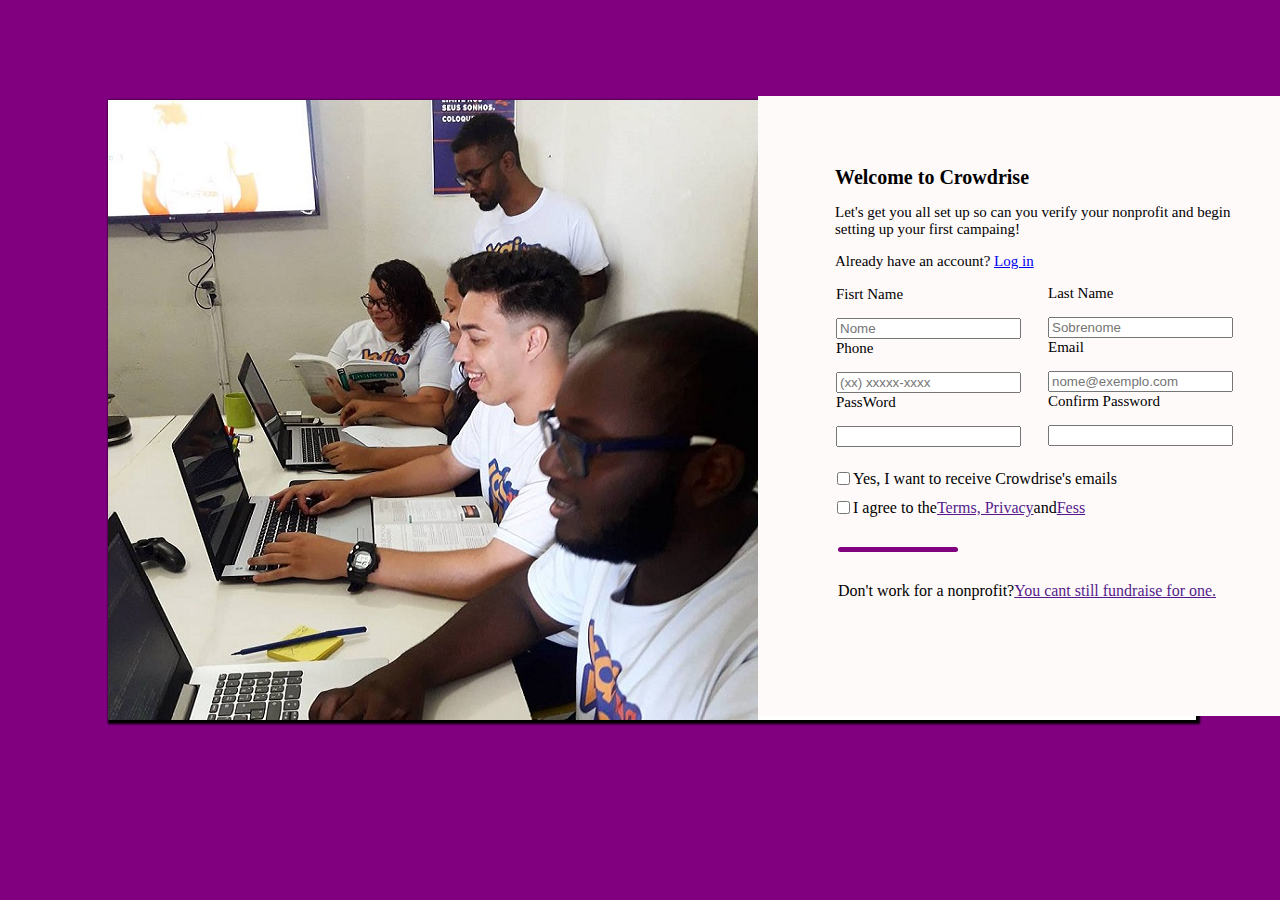
<file: index.html>
<!DOCTYPE html>
	<html lang="pt-br">
	<head>
		<title>Página Inicial</title>
		<meta charset="utf-8">
		<link rel="stylesheet" href="style.css">
		<link href="https://fonts.googleapis.com/css?family=Laila" rel="stylesheet">
	</head>
	<body>
		<main>
			<section class="section1">
				<img class="imgsec" src="assets/fotosec.png">
				<div class="div1">
					<h1 class="titulo">Welcome to Crowdrise</h1>
						<p class="paragrafo">Let's get you all set up so can you verify your nonprofit and begin<br> setting up your first campaing!</p>
						<p class="paragrafo">Already have an account? <a href="index2.html">Log in</a></p>
					<form>
						<label class="firstname">
							Fisrt Name
							<input type="text" class="inputs1" name="nome" placeholder="Nome">
						</label>
						<label class="phone">
							Phone
							<input type="number" class="inputs1" name="numero" placeholder="(xx) xxxxx-xxxx">
						</label>
						<label class="password">
							PassWord 
							<input type="text" class="inputs1" name="name">
						</label>	
						<label class="lastname">
							Last Name
							<input type="text" class="inputs2" name="nome" placeholder="Sobrenome">
						</label>		
						<label class="email">
							Email 
							<input type="email" class="inputs2" name="email" placeholder="nome@exemplo.com">			
						</label>
						<label class="confirmpass">
							Confirm Password 
							<input type="text" class="inputs2" name="senha">
						</label>
						<label class="check">
								<input type="checkbox" name="receberemails">Yes, I want to receive Crowdrise's emails
						</label>
						<label class="termos">
								<input type="checkbox" name="termos" required>I agree to the <a href=""> Terms, Privacy</a> and <a href=""> Fess</a>
						</label>
					</form>
					<div class="div"></div>
					<p class="frase">Don't work for a nonprofit? <a href=""> You cant still fundraise for one.</a></p>
				</div>	
			</section>
		</main>
	</body>
</html>
</file>
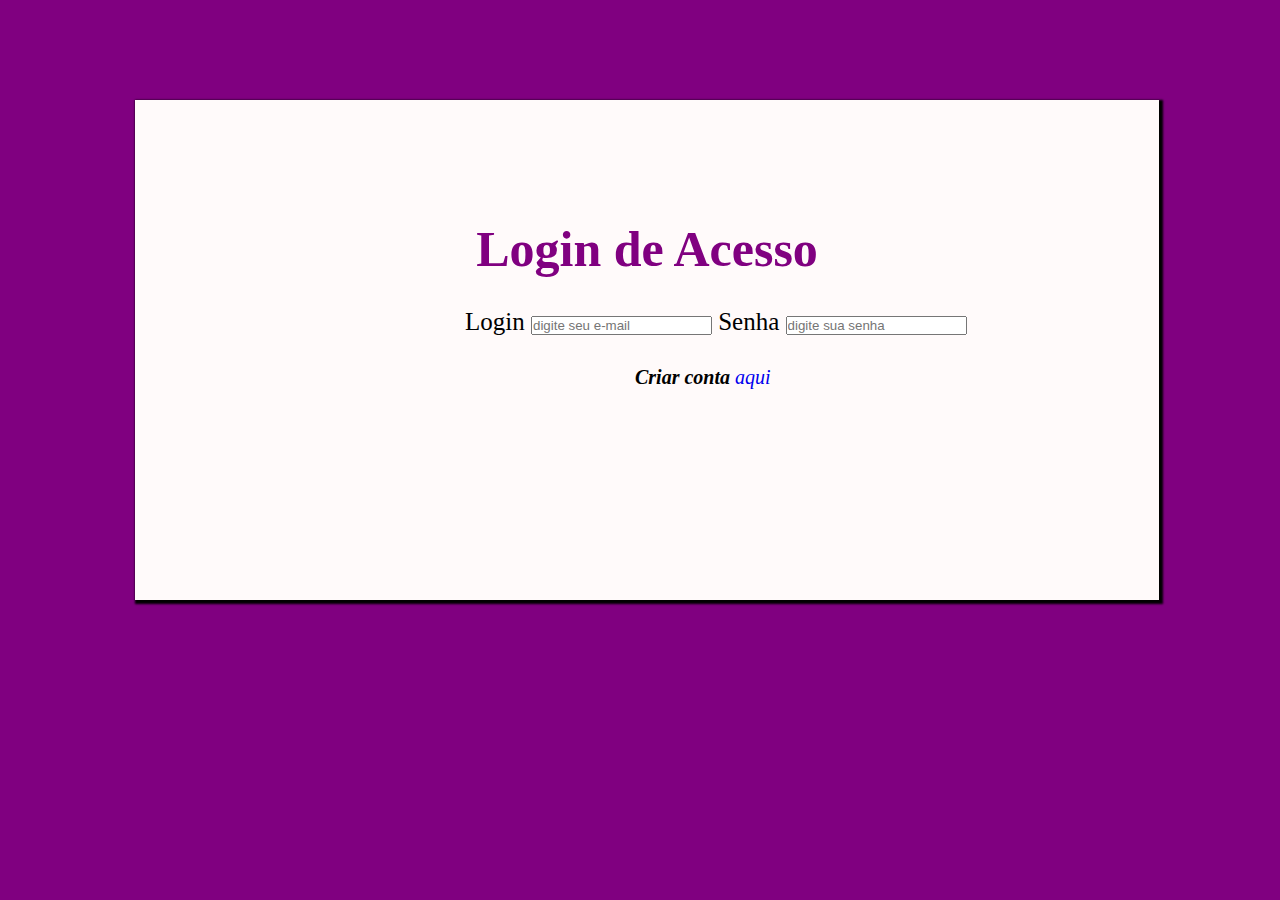
<file: index2.html>
<!DOCTYPE html>
<html lang="pt-br">
	<head>
		<title>Login</title>
		<meta charset="utf-8">
		<link rel="stylesheet" href="style2.css">
		<link href="https://fonts.googleapis.com/css?family=Laila" rel="stylesheet">
	</head>
	<body>
		<main>
			<section class="container">
				<h1>Login de Acesso</h1>
				<form class="form">
					<label>
						Login
						<input type="email" name="email" placeholder="digite seu e-mail" required>
					</label>
					<label>
						Senha
						<input type="password" name="password" placeholder="digite sua senha" required>
					</label>
				</form>
				<p class="criarconta"><b>Criar conta</b><a href="index.html"> aqui</a></p>
			</section>
		</main>
	</body>
</html>
</file>
<file: style.css>
body{
	background: purple;
	width: 100%;
	height: 700px;
}
@import url('https://fonts.googleapis.com/css?family=Laila');

.section1{
	background: white;
	position: relative;
	width: 85%;
	height: 620px;
	margin-left: 100px;
	margin-top: 100px;
	box-shadow: 2px 2px 2px 2px;
}
.div1{
	background: #FFFAFA;
	position: relative;
	width: 561px;
	height: 620px;
	left: 650px; 
	bottom: 641px;
}
.titulo, .paragrafo{
	font-size: 20px;
	position: relative;
	top: 70px;
	left: 77px;
	text-align: left;
}	
.paragrafo{
	font-size: 15px;
}
.inputs1, .inputs2{
	position: relative;
	display: flex;
	justify-content: flex-end;
	margin-top: 15px;
}
.firstname, .phone, .password, .lastname, .email, .confirmpass{
	font-size: 15px;
	position: relative;
	top: 70px;
	left: 78px;
}
.lastname, .email, .confirmpass{
	top: -93px;
	left: 290px;
}
.check, .termos, .frase{
	position: relative;
	left: 75px;
	bottom:	80px;
	margin-top: 10px;
	display: flex;
	align-items: center;
}
.frase{
	left: 80px;
	bottom: 30px;
}
.div{
	background: purple;
	position: relative;
	left: 80px;
	bottom: 50px;
	width: 120px;
	height: 5px;
	border-radius: 10px;
}
</file>
<file: style2.css>
*{
	margin:0px;
	padding:0px;
	box-sizing:border-box;
}
body {
	width: 100%;
	background-color: purple;
}
.container {
	background-color:  #FFFAFA;
	position: relative;
	top: 100px;
	left: 135px;
	width: 80%;
	height: 500px;
	box-shadow: 2px 2px 2px 2px;
}
h1{
	position: relative;
	font-size: 50px;
	text-align: center;
	top: 120px;
	color: purple;
}
.form{
	position: relative;
    font-size: 25px;
    left: 330px;
    top: 150px;
}
a{
	text-decoration:none;
}
.criarconta{
	font-style: italic;
	position: relative;
	font-size: 20px;
    top: 180px;	
    left: 500px;
}
</file>
